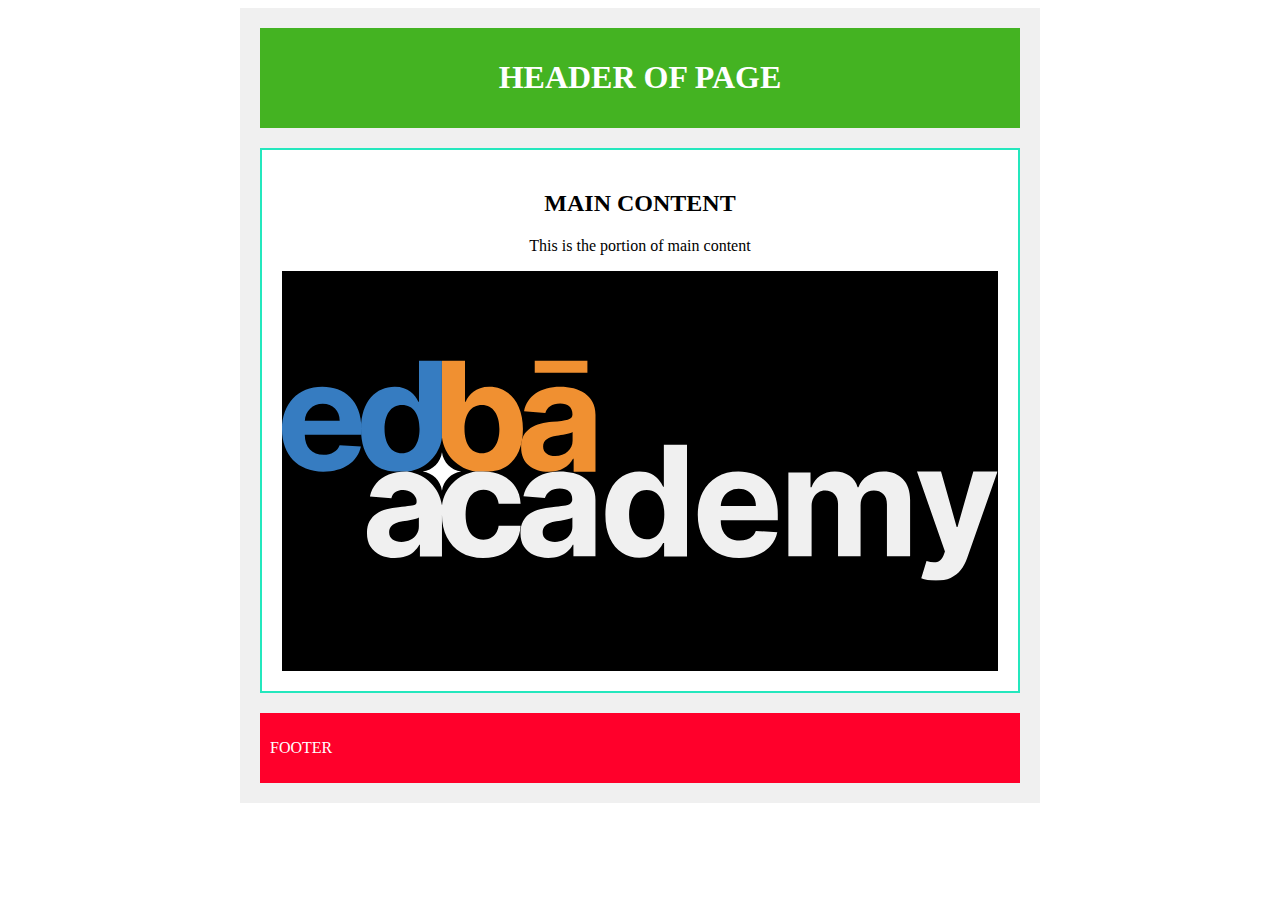
<file: Day 1/Dummy box sizing/index.html>
<!DOCTYPE html>
<html>

<head>
  <meta charset="UTF-8">
  <meta name="viewport" content="width=device-width, initial-scale=1.0">
  <title>Box Sizing Task</title>
  <link rel="stylesheet" href="./style.css">
  
</head>

<body>

  <div class="container">
    <div class="header">
      <h1 id="AT-center">HEADER OF PAGE</h1>
    </div>

    <div class="main-content">
      <h2 id="AT-center">MAIN CONTENT</h2>
      <p id="AT-center">This is the portion of main content</p>
      <img src="./edbalogo.svg" alt="The place the for content">
    </div>

    <div class="footer">
      <p>FOOTER</p>
    </div>
  </div>

</body>
</html>
</file>
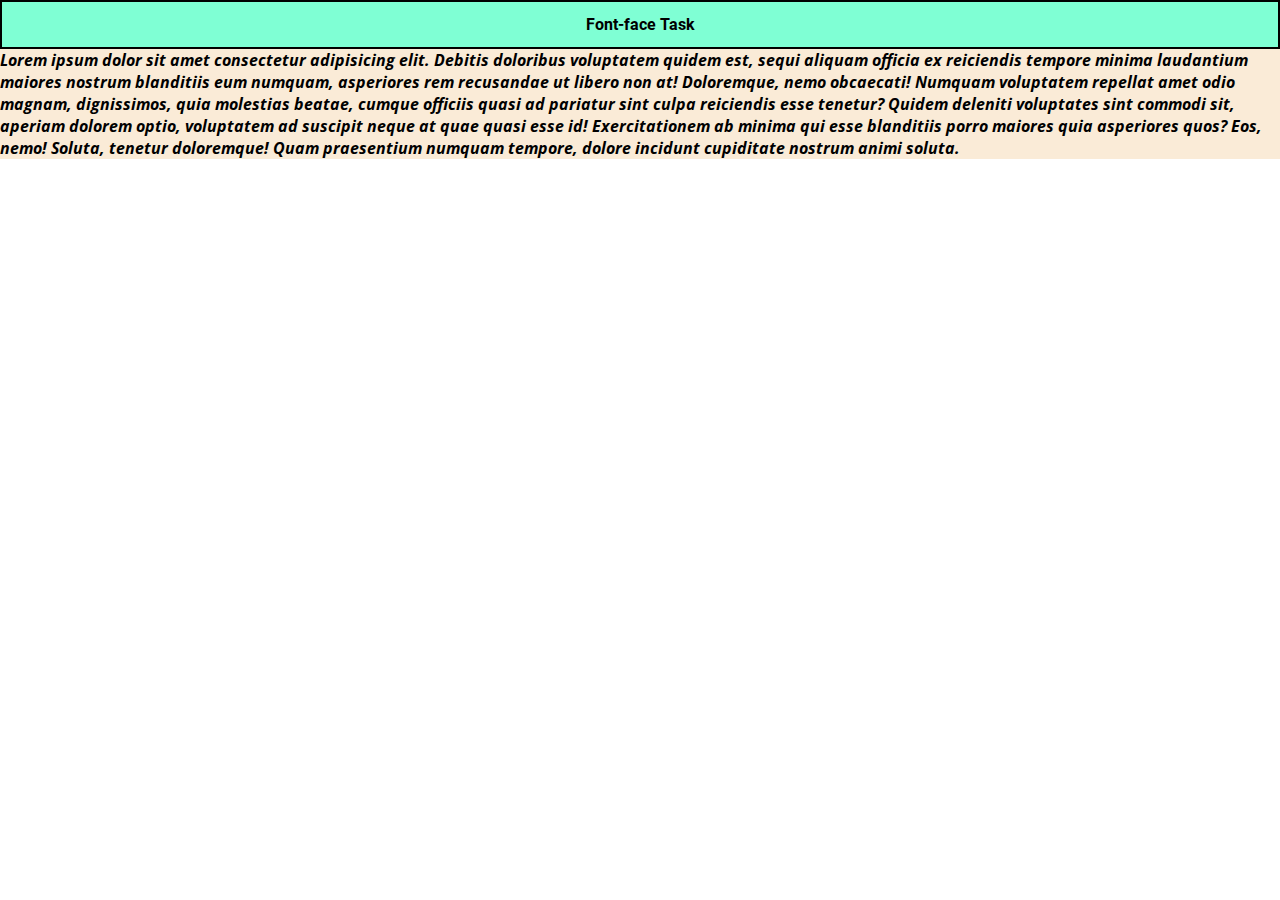
<file: Day 1/Font faces/index.html>
<!DOCTYPE html>
<html lang="en">

<head>
    <meta charset="UTF-8">
    <meta name="viewport" content="width=device-width, initial-scale=1.0">
    <title>@font-face Task</title>

    <link rel="stylesheet" href="./style.css">
</head>

<body>
    <header>
        <div class="header-centre">
            Font-face Task
        </div>
    </header>

    <main>
        <div>
            <p>Lorem ipsum dolor sit amet consectetur adipisicing elit. Debitis doloribus voluptatem quidem est, sequi
                aliquam officia ex reiciendis tempore minima laudantium maiores nostrum blanditiis eum numquam,
                asperiores rem recusandae ut libero non at! Doloremque, nemo obcaecati! Numquam voluptatem repellat amet
                odio magnam, dignissimos, quia molestias beatae, cumque officiis quasi ad pariatur sint culpa reiciendis
                esse tenetur? Quidem deleniti voluptates sint commodi sit, aperiam dolorem optio, voluptatem ad suscipit
                neque at quae quasi esse id! Exercitationem ab minima qui esse blanditiis porro maiores quia asperiores
                quos? Eos, nemo! Soluta, tenetur doloremque! Quam praesentium numquam tempore, dolore incidunt
                cupiditate nostrum animi soluta.
            </p>
        </div>
    </main>
</body>
</html>
</file>
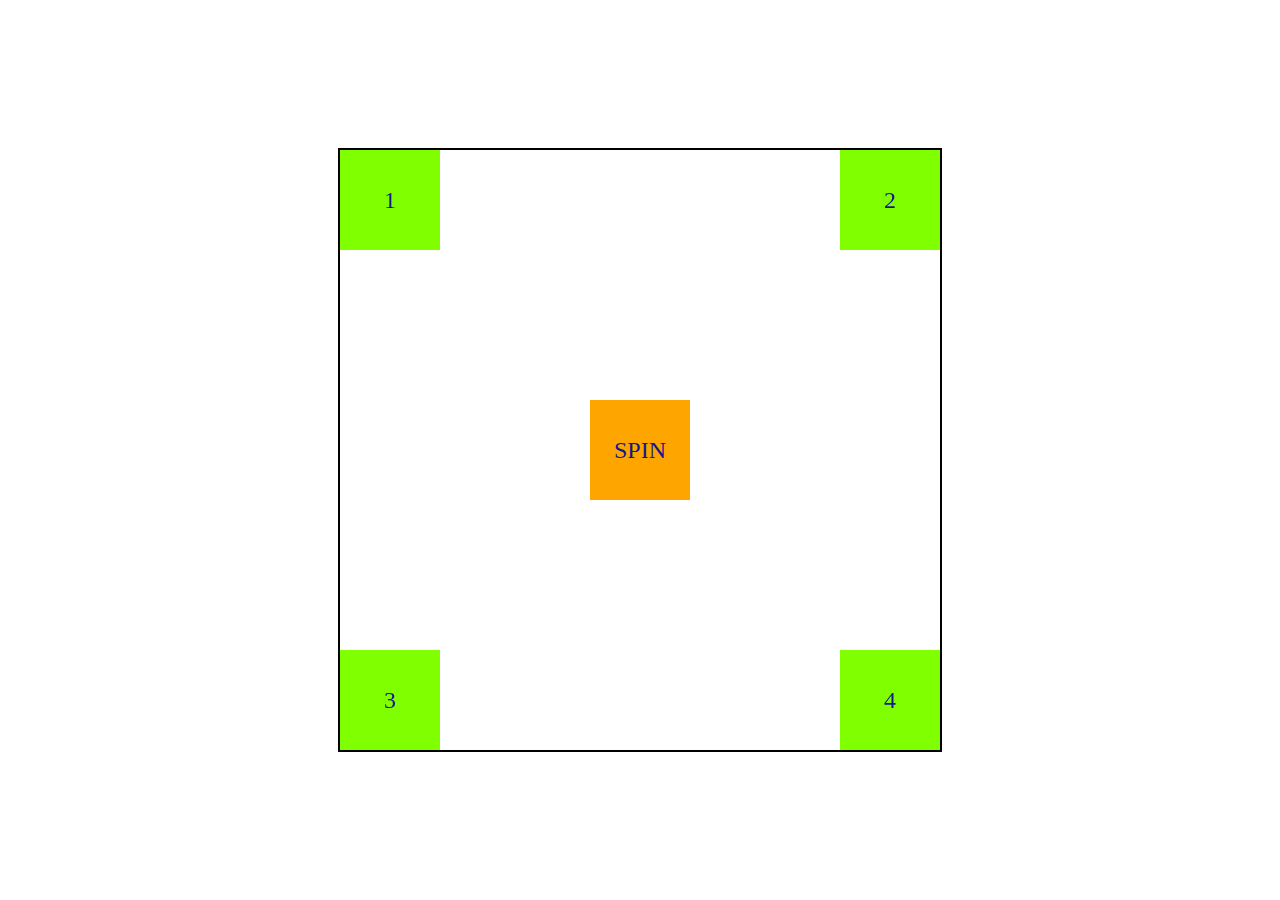
<file: Day 1/Layout CSS positions property & animation/index.html>
<!DOCTYPE html>
<html lang="en">

<head>
    <meta charset="UTF-8">
    <meta name="viewport" content="width=device-width, initial-scale=1.0">
    <title>CSS Positions & Animation Task</title>
    <link rel="stylesheet" href="./style.css">
</head>

<body>
    <div class="parent">

        <div class="items top-left">1</div>
        <div class="items top-right">2</div>
        <div class="items bottom-left">3</div>
        <div class="items bottom-right">4</div>
        <div class="items center" id="mycenter">SPIN</div>
    </div>
</body>

</html>
</file>
<file: Day 1/Dummy box sizing/style.css>
* {
      box-sizing: border-box;
    }

    #AT-center{
      text-align: center;
    }

    .container {
      width: 100%;
      max-width: 800px;
      margin: 0 auto;
      background-color: #f0f0f0;
      padding: 20px;
    }


    .header {
      background-color: #44b322;
      color: white;
      padding: 10px;
      margin-bottom: 20px;
    }


    .main-content {
      background-color: #ffffff;
      border: 2px solid #24e7bd;
      padding: 20px;
      margin-bottom: 20px;
    }


    .footer {
      background-color: #ff002b;
      color: white;
      padding: 10px;
    }


    img {
      background-color: rgb(0, 0, 0);
      box-sizing: border-box;
      max-width: 100%;
      height: 400px;
      display: block;

    }
</file>
<file: Day 1/Font faces/style.css>
*{
    margin: 0px;
    padding: 0px;
}

.header-centre{
    text-align: center;
    border: 2px solid black;
    padding: 1%;
    background-color: aquamarine;
    font-family:myfont2;
}

@font-face {
    font-family:"myfont" ;
    src: url(./Open_Sans/static/OpenSans-BoldItalic.ttf);
}

@font-face {
    font-family:"myfont2" ;
    src: url(./Roboto/Roboto-Bold.ttf);
}

p{
    background-color: antiquewhite;
    font-family: myfont;
}
</file>
<file: Day 1/Layout CSS positions property & animation/style.css>
* {
    margin: 0px;
    padding: 0px;
}


.parent {
    position: fixed;
    top: 50%;
    left: 50%;
    transform: translate(-50%, -50%);
    width: 600px;
    height: 600px;
    border: 2px solid black;
}

.items {
    position: absolute;
    width: 100px;
    height: 100px;
    background-color: rgb(128, 255, 0);
    display: flex;
    justify-content: center;
    align-items: center;
    font-size: 24px;
    color: #14178d;
   
}


.center {
    top: 50%;
    left: 50%;
    transform: translate(-50%, -50%);
}

.top-left {
    top: 0;
    left: 0;
}

.top-right {
    top: 0;
    right: 0;
}

.bottom-left {
    bottom: 0;
    left: 0;
}

.bottom-right {
    bottom: 0;
    right: 0;
}

#mycenter{
    background-color: orange;
    animation: rotateCenter 5s linear infinite;
}

@keyframes rotateCenter {
    from {
        transform: translate(-50%, -50%) rotate(0deg);
    }
    to {
        transform: translate(-50%, -50%) rotate(360deg);
    }
}
</file>
